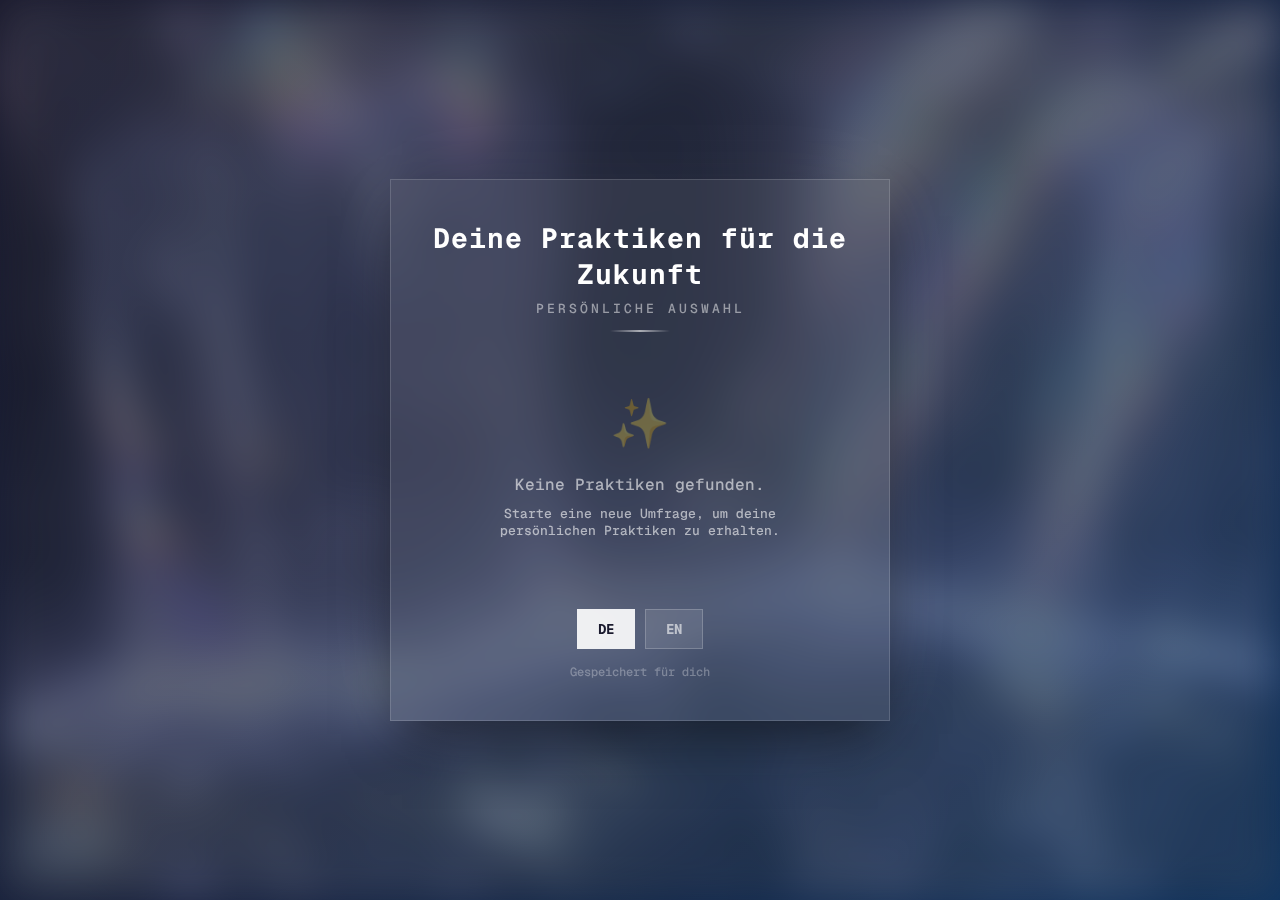
<file: results.html>
<!DOCTYPE html>
<html lang="de">
<head>
    <meta charset="UTF-8">
    <meta name="viewport" content="width=device-width, initial-scale=1.0">
    <title>Deine Praktiken | Your Practices</title>
    <link rel="stylesheet" href="styles.css">
    <style>
        /* Mobile-optimized results page */
        body {
            background: linear-gradient(135deg, #1a1a2e 0%, #16213e 50%, #0f3460 100%);
            min-height: 100vh;
        }

        #bg-image-layer {
            opacity: 0.3;
            filter: blur(20px);
        }

        .results-container {
            min-height: 100vh;
            display: flex;
            flex-direction: column;
            align-items: center;
            justify-content: center;
            padding: 30px 20px;
            position: relative;
            z-index: 10;
        }

        .results-card {
            background: rgba(255, 255, 255, 0.08);
            backdrop-filter: blur(20px);
            border: 1px solid rgba(255, 255, 255, 0.15);
            padding: 40px 30px;
            max-width: 500px;
            width: 100%;
            box-shadow: 
                0 25px 50px -12px rgba(0, 0, 0, 0.5),
                0 0 100px rgba(255, 255, 255, 0.05);
        }

        .results-header {
            text-align: center;
            margin-bottom: 35px;
            position: relative;
        }

        .results-header::after {
            content: '';
            position: absolute;
            bottom: -15px;
            left: 50%;
            transform: translateX(-50%);
            width: 60px;
            height: 2px;
            background: linear-gradient(90deg, transparent, rgba(255,255,255,0.6), transparent);
        }

        .results-title {
            font-size: clamp(22px, 5vw, 28px);
            color: #ffffff;
            margin-bottom: 8px;
            font-weight: 700;
            letter-spacing: 1px;
        }

        .results-subtitle {
            font-size: 13px;
            color: rgba(255, 255, 255, 0.5);
            text-transform: uppercase;
            letter-spacing: 3px;
        }

        .practice-item {
            background: rgba(255, 255, 255, 0.05);
            border-left: 3px solid rgba(255, 255, 255, 0.4);
            padding: 20px 25px;
            margin-bottom: 15px;
            transition: all 0.3s ease;
        }

        .practice-item:hover {
            background: rgba(255, 255, 255, 0.1);
            border-left-color: #fff;
        }

        .practice-text {
            font-size: 16px;
            color: rgba(255, 255, 255, 0.9);
            line-height: 1.6;
        }

        .practice-number {
            font-size: 11px;
            color: rgba(255, 255, 255, 0.3);
            text-transform: uppercase;
            letter-spacing: 2px;
            margin-bottom: 8px;
            display: block;
        }

        .no-results {
            text-align: center;
            color: rgba(255, 255, 255, 0.6);
            padding: 40px;
        }

        .no-results-icon {
            font-size: 48px;
            margin-bottom: 20px;
            opacity: 0.5;
        }

        .language-switch {
            display: flex;
            justify-content: center;
            gap: 10px;
            margin-top: 30px;
        }

        .lang-btn {
            font-family: 'Geist Mono', monospace;
            font-weight: 700;
            background: rgba(255, 255, 255, 0.1);
            border: 1px solid rgba(255, 255, 255, 0.2);
            color: rgba(255, 255, 255, 0.6);
            padding: 10px 20px;
            font-size: 14px;
            cursor: pointer;
            transition: all 0.3s ease;
        }

        .lang-btn:hover {
            background: rgba(255, 255, 255, 0.15);
        }

        .lang-btn.active {
            background: rgba(255, 255, 255, 0.9);
            color: #1a1a2e;
            border-color: transparent;
        }

        .timestamp {
            text-align: center;
            margin-top: 25px;
            font-size: 13px;
            color: rgba(255, 255, 255, 0.5);
            padding: 10px 15px;
            background: rgba(255, 255, 255, 0.05);
            border-radius: 4px;
        }

        .footer-note {
            text-align: center;
            margin-top: 15px;
            font-size: 12px;
            color: rgba(255, 255, 255, 0.3);
        }

        /* Animation */
        @keyframes fadeInUp {
            from {
                opacity: 0;
                transform: translateY(20px);
            }
            to {
                opacity: 1;
                transform: translateY(0);
            }
        }

        .practice-item {
            animation: fadeInUp 0.5s ease forwards;
            opacity: 0;
        }

        .practice-item:nth-child(1) { animation-delay: 0.1s; }
        .practice-item:nth-child(2) { animation-delay: 0.2s; }
        .practice-item:nth-child(3) { animation-delay: 0.3s; }
        .practice-item:nth-child(4) { animation-delay: 0.4s; }
        .practice-item:nth-child(5) { animation-delay: 0.5s; }
        .practice-item:nth-child(6) { animation-delay: 0.6s; }
    </style>
</head>
<body>
    <!-- Background Layer -->
    <div id="bg-image-layer"></div>

    <div class="results-container">
        <div class="results-card">
            <div class="results-header">
                <h1 class="results-title" id="title-text">Deine Praktiken für die Zukunft</h1>
                <p class="results-subtitle" id="subtitle-text">Persönliche Auswahl</p>
            </div>

            <div id="practices-list">
                <!-- Practices will be inserted here -->
            </div>

            <div class="language-switch">
                <button class="lang-btn active" data-lang="de" onclick="switchLanguage('de')">DE</button>
                <button class="lang-btn" data-lang="en" onclick="switchLanguage('en')">EN</button>
            </div>

            <p class="timestamp" id="timestamp-text"></p>
            <p class="footer-note" id="footer-text">Gespeichert für dich</p>
        </div>
    </div>

    <script>
        // Parse URL parameters
        function getUrlParams() {
            const params = new URLSearchParams(window.location.search);
            return {
                data: params.get('d'), // New format with timestamp
                practices: params.get('p'), // Legacy format
                lang: params.get('lang') || 'de',
                id: params.get('id')
            };
        }

        // Decode data from URL (supports both old and new format)
        function decodeData(params) {
            // Try new format first (with timestamp)
            if (params.data) {
                try {
                    // Properly decode base64 to UTF-8
                    const decoded = decodeURIComponent(escape(atob(params.data)));
                    console.log('Decoded string:', decoded);
                    const data = JSON.parse(decoded);
                    return {
                        practices: data.practices || [],
                        timestamp: data.timestamp || null
                    };
                } catch (e) {
                    console.error('Error decoding data:', e);
                    console.error('Raw data param:', params.data);
                }
            }
            
            // Fallback to legacy format
            if (params.practices) {
                try {
                    const decoded = decodeURIComponent(escape(atob(params.practices)));
                    return {
                        practices: JSON.parse(decoded),
                        timestamp: null
                    };
                } catch (e) {
                    console.error('Error decoding practices:', e);
                }
            }
            
            return { practices: [], timestamp: null };
        }
        
        // Format timestamp for display
        function formatTimestamp(isoString, lang) {
            if (!isoString) return '';
            try {
                const date = new Date(isoString);
                const options = { 
                    year: 'numeric', 
                    month: 'long', 
                    day: 'numeric',
                    hour: '2-digit',
                    minute: '2-digit'
                };
                return date.toLocaleDateString(lang === 'de' ? 'de-DE' : 'en-US', options);
            } catch (e) {
                return '';
            }
        }

        // Display practices
        function displayPractices(practices, lang) {
            const container = document.getElementById('practices-list');
            container.innerHTML = '';

            if (!practices || practices.length === 0) {
                container.innerHTML = `
                    <div class="no-results">
                        <div class="no-results-icon">✨</div>
                        <p>${lang === 'de' ? 'Keine Praktiken gefunden.' : 'No practices found.'}</p>
                        <p style="margin-top: 10px; font-size: 13px;">
                            ${lang === 'de' 
                                ? 'Starte eine neue Umfrage, um deine persönlichen Praktiken zu erhalten.' 
                                : 'Start a new survey to get your personal practices.'}
                        </p>
                    </div>
                `;
                return;
            }

            const labelPrefix = lang === 'de' ? 'Praktik' : 'Practice';

            practices.forEach((practice, index) => {
                const text = lang === 'de' ? (practice.de || practice.text) : (practice.en || practice.text);
                
                const item = document.createElement('div');
                item.className = 'practice-item';
                item.innerHTML = `
                    <span class="practice-number">${labelPrefix} ${index + 1}</span>
                    <p class="practice-text">${text}</p>
                `;
                container.appendChild(item);
            });
        }

        // Update UI text based on language
        function updateUILanguage(lang) {
            document.getElementById('title-text').textContent = 
                lang === 'de' ? 'Deine Praktiken für die Zukunft' : 'Your Practices for the Future';
            document.getElementById('subtitle-text').textContent = 
                lang === 'de' ? 'Persönliche Auswahl' : 'Personal Selection';
            document.getElementById('footer-text').textContent = 
                lang === 'de' ? 'Gespeichert für dich' : 'Saved for you';
            
            // Update language button states
            document.querySelectorAll('.lang-btn').forEach(btn => {
                btn.classList.toggle('active', btn.dataset.lang === lang);
            });
        }

        // Switch language
        let currentPractices = [];
        let currentTimestamp = null;
        
        function switchLanguage(lang) {
            updateUILanguage(lang);
            displayPractices(currentPractices, lang);
            updateTimestamp(lang);
            
            // Update URL without reload
            const url = new URL(window.location);
            url.searchParams.set('lang', lang);
            window.history.replaceState({}, '', url);
        }
        
        // Update timestamp display
        function updateTimestamp(lang) {
            const timestampEl = document.getElementById('timestamp-text');
            if (currentTimestamp) {
                const formatted = formatTimestamp(currentTimestamp, lang);
                timestampEl.textContent = formatted;
                timestampEl.style.display = 'block';
            } else {
                timestampEl.style.display = 'none';
            }
        }

        // Initialize page
        function init() {
            const params = getUrlParams();
            console.log('URL Params:', params);
            console.log('Raw data param:', params.data);
            
            const data = decodeData(params);
            console.log('Decoded data:', data);
            console.log('Practices:', data.practices);
            
            currentPractices = data.practices;
            currentTimestamp = data.timestamp;
            
            updateUILanguage(params.lang);
            displayPractices(currentPractices, params.lang);
            updateTimestamp(params.lang);
        }

        // Run on page load
        document.addEventListener('DOMContentLoaded', init);
    </script>
</body>
</html>
</file>
<file: styles.css>
@import url('https://fonts.googleapis.com/css2?family=Geist+Mono:wght@500;700&display=swap');

* {
    margin: 0;
    padding: 0;
    box-sizing: border-box;
}

body {
    background-color: hsl(0, 0%, 100%);
    font-family: 'Geist Mono', monospace;
    font-weight: 500;
    overflow-x: hidden;
    overflow-y: auto;
    position: relative;
    min-height: 100vh;
}

/* Static Background Image Layer */
#bg-image-layer {
    position: fixed;
    top: 0;
    left: 0;
    width: 100%;
    height: 100%;
    z-index: 0;
    background-image: url('assets/images/bg_01.png');
    background-size: cover;
    background-position: center;
    background-repeat: no-repeat;
    opacity: 1;
    filter: blur(6px);
    
}

/* Animated Glitch Container */
#glitch-container {
    position: fixed;
    top: 0;
    left: 0;
    width: 100%;
    height: 100%;
    z-index: 1;
    filter: blur(6px);
    pointer-events: none;
}

.glitch-layer {
    position: absolute;
    background-size: cover;
    background-repeat: no-repeat;
    opacity: 0;
    transition: opacity 0.1s ease;
    will-change: transform, opacity;
}

.hidden {
    display: none !important;
}

/* Start Screen Styles */
.start-banner {
    background-color: #ffffff90;
    padding: 60px 80px;
    text-align: center;
    width: 100vw;
    min-height: 100vh;
    display: flex;
    flex-direction: column;
    align-items: center;
    justify-content: center;
    position: relative;
    z-index: 10;
}

/* Buttons */
.btn {
    font-family: 'Geist Mono', monospace;
    font-weight: 700;
    cursor: pointer;
    text-transform: uppercase;
    letter-spacing: 2px;
    border: none;
    background-color: rgba(255, 255, 255, 0.85);
    color: #000;
    padding: 18px 50px;
    font-size: 24px;
    transition: background-color 0.2s, color 0.2s, transform 0.2s;
}

.btn:active {
    background-color: #ddd;
    transform: scale(0.98);
}

.btn--outline {
    background-color: transparent;
    color: rgba(255, 255, 255, 0.85);
    border: 2px solid rgba(255, 255, 255, 0.85);
    padding: 10px 20px;
    font-size: 18px;
    letter-spacing: 0;
    text-transform: none;
}

.btn--outline:hover {
    background-color: rgba(255, 255, 255, 0.2);
}

.btn--outline:active {
    background-color: rgba(255, 255, 255, 0.3);
    transform: none;
}

.btn--outline.active {
    background-color: rgba(255, 255, 255, 0.85);
    color: #000;
}

.btn--lg {
    padding: 18px 60px;
    font-size: 32px;
}

/* Language Toggle */
.language-toggle {
    position: absolute;
    top: 30px;
    right: 40px;
    display: flex;
    gap: 10px;
}

/* Progress Bar */
.progress-bar {
    position: fixed;
    top: 30px;
    left: 40px;
    right: 40px;
    height: 44px;
    z-index: 100;
    display: flex;
    align-items: center;
}

.progress-bar__track {
    flex: 1;
    height: 100%;
    background-color: rgba(255, 255, 255, 0.5);
    position: relative;
    overflow: hidden;
    backdrop-filter: blur(8px);
}

.progress-bar__fill {
    position: absolute;
    top: 0;
    left: 0;
    height: 100%;
    min-width: 80px;
    background-color: rgba(255, 255, 255, 0.85);
    transition: width 0.9s ease;
    display: flex;
    align-items: center;
    justify-content: flex-end;
}

.progress-bar__indicator {
    padding-right: 20px;
    font-size: 18px;
    font-weight: 700;
    color: #000;
}

.start-title {
    font-size: 32px;
    color: #000000;
    text-transform: uppercase;
    margin: 0 0 40px 0;
    letter-spacing: 1px;
    line-height: 1.4;
}

.intro-textbox {
    background-color: #ffffff90;
    border-radius: 0px;
    padding: 40px;
    max-width: 800px;
    margin-bottom: 40px;
    box-shadow: 0 0 40px 10px rgba(255, 255, 255, 0.4);
    backdrop-filter: blur(8px);
}

.intro-textbox p {
    color: rgb(0, 0, 0);
    font-size: 20px;
    line-height: 1.4;
    text-align: left;
    margin-bottom: 20px;
}

.intro-textbox p:last-child {
    margin-bottom: 0;
}


/* Scenario Screens Styles */
.scenario-container {
    width: 100%;
    padding: 220px 40px 40px 40px;
    min-height: 100vh;
    display: flex;
    flex-direction: column;
    align-items: center;
    justify-content: flex-start;
    position: relative;
    z-index: 10;
}

.content-grid {
    display: grid;
    grid-template-columns: 1fr 1fr;
    gap: 20px;
    width: 100%;
    align-items: start;
}

.scenario-box {
    background-color: #ffffff90;
    border-radius: 00px;
    padding: 40px;
    cursor: pointer;
    transition: transform 0.2s, background-color 0.2s;
    user-select: none;
    box-shadow: 0 0 40px 10px rgba(255, 255, 255, 0.4);
    backdrop-filter: blur(8px);
}

.scenario-box:active {
    background-color: #666;
    transform: scale(0.98);
}

.scenario-box p {
    color: rgb(0, 0, 0);
    font-size: 20px;
    line-height: 1.4;
}


/* Finish Screen Styles */
.finish-content {
    width: 100%;
    min-height: 100vh;
    display: flex;
    flex-direction: column;
    align-items: center;
    justify-content: center;
    position: relative;
    z-index: 10;
    padding: 40px;
}

.finish-box {
    width: 100%;
    background-color: rgba(0, 0, 0, 0.6);
    padding: 60px;
    margin-bottom: 40px;
}

.finish-grid {
    display: grid;
    grid-template-columns: 1fr auto;
    gap: 40px;
    align-items: start;
}

.finish-left {
    text-align: left;
}

.finish-right {
    display: flex;
    flex-direction: column;
    align-items: flex-start;
    justify-content: flex-start;
    width: 200px;
}

.qr-code {
    width: 200px;
    height: 200px;
    background-color: rgba(255, 255, 255, 0.95);
    display: flex;
    align-items: center;
    justify-content: center;
    padding: 10px;
    box-shadow: 0 0 30px rgba(255, 255, 255, 0.3);
}

.qr-code img {
    width: 100% !important;
    height: 100% !important;
}

.qr-code canvas {
    width: 100% !important;
    height: 100% !important;
}

.finish-title {
    font-size: 36px;
    color: #ffffff;
    margin-bottom: 40px;
}

.practices-container {
    margin-bottom: 50px;
}

.practice-paragraph {
    font-size: 20px;
    color: #ffffff;
    line-height: 1.6;
    margin-bottom: 30px;
}

.qr-instruction {
    font-size: 13px;
    color: rgba(255, 255, 255, 0.8);
    line-height: 1.4;
    margin-top: 15px;
    width: 200px;
}


.button-group {
    display: flex;
    gap: 20px;
    justify-content: center;
    margin-top: 30px;
}
</file>
